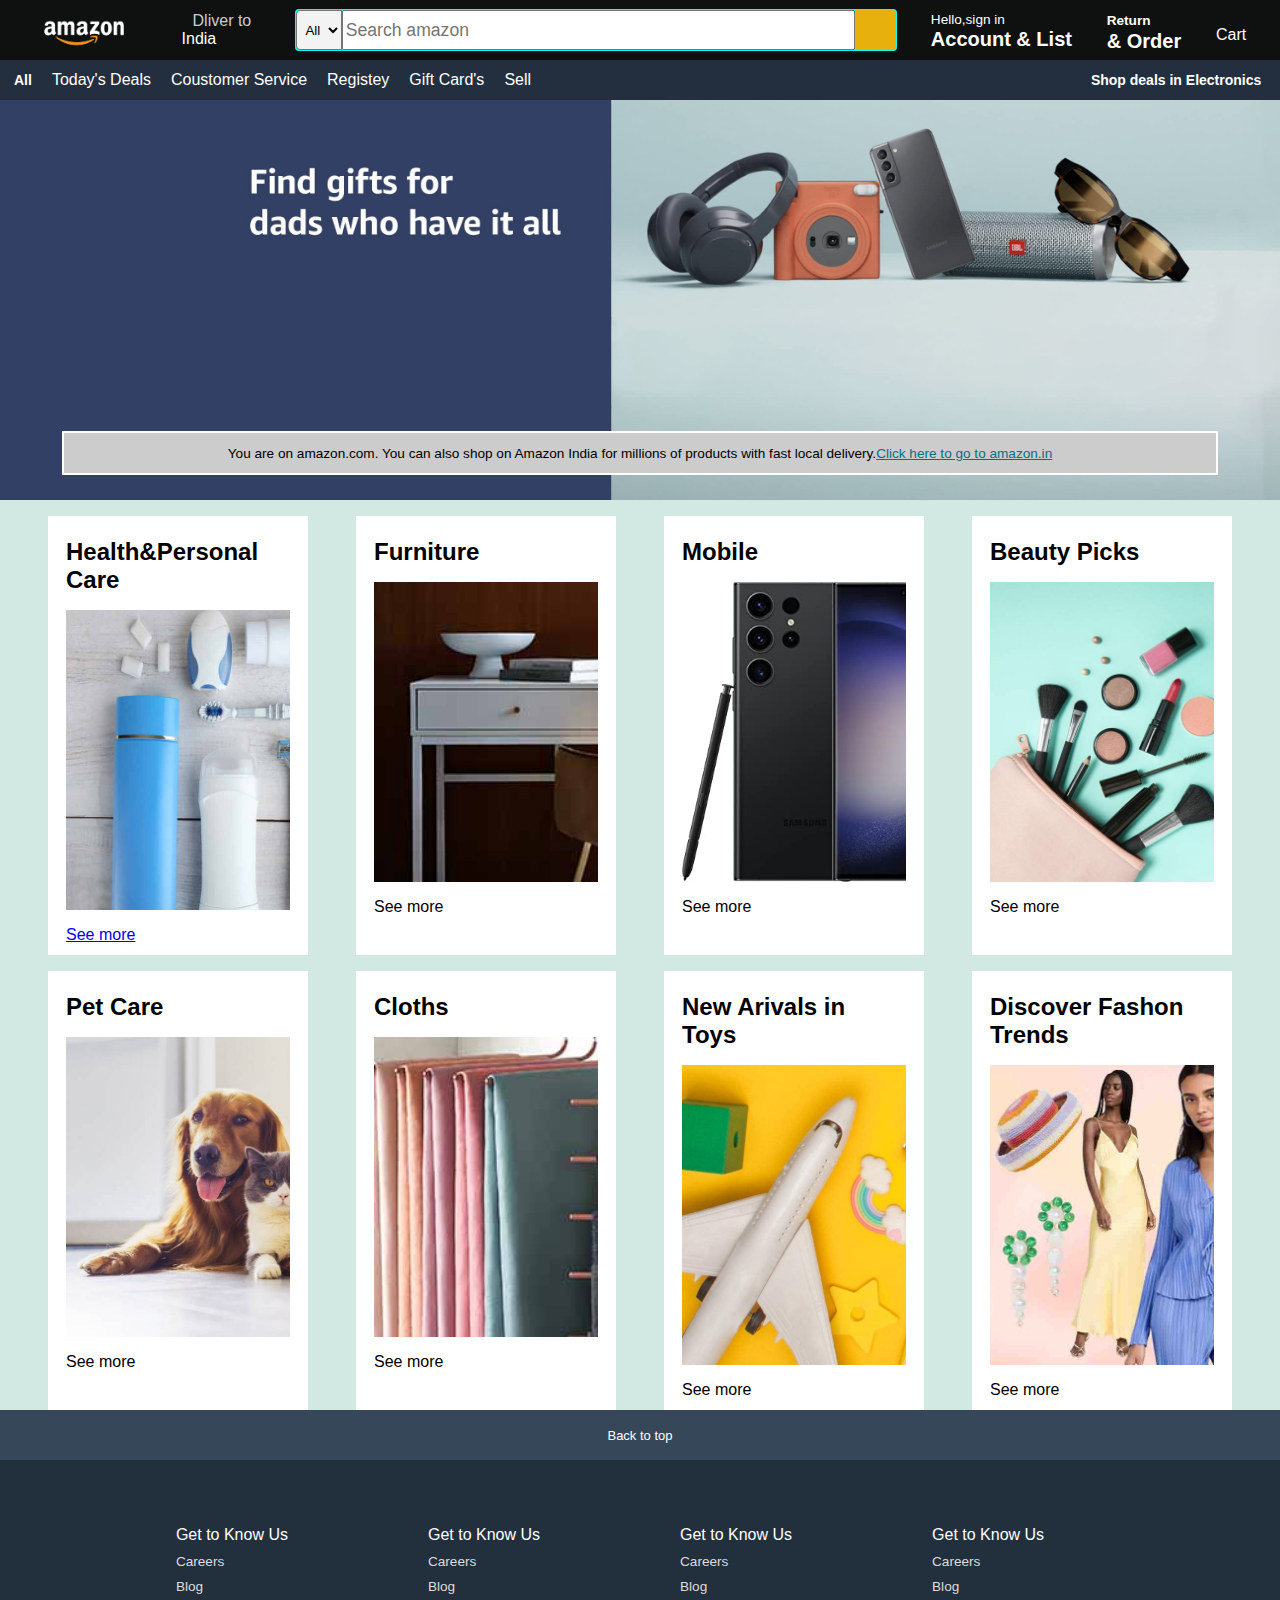
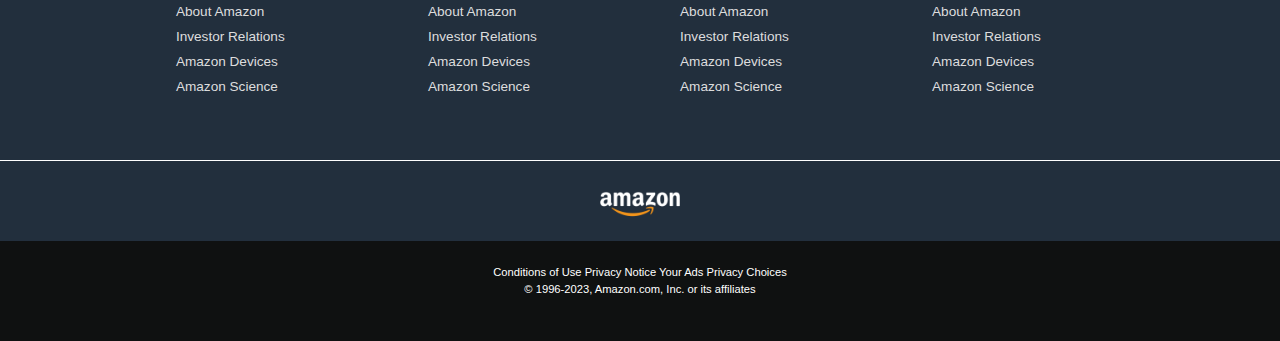
<file: project/index.html>
<!DOCTYPE html>
<html lang="en">
<head>
    <meta charset="UTF-8">
    <meta name="viewport" content="width=device-width, initial-scale=1.0">
    <title>amazon</title>
    <link rel="stylesheet" href="https://cdnjs.cloudflare.com/ajax/libs/font-awesome/6.4.0/css/all.min.css" integrity="sha512-iecdLmaskl7CVkqkXNQ/ZH/XLlvWZOJyj7Yy7tcenmpD1ypASozpmT/E0iPtmFIB46ZmdtAc9eNBvH0H/ZpiBw==" crossorigin="anonymous" referrerpolicy="no-referrer"/>
    <link rel="stylesheet" href="style.css">
</head>
<body>
    <header>
      
    <div class="navbar">
            <div class="navlogo border">
            </div>
            <div class="navloco border">
                    <p class="first">Dliver to</p>
                    <div class="locoicon"><i class="fa-solid fa-location-dot"></i>
                    <p class="sec">India</p></div>
            </div>
            <div class="search border">
                <select class="select">
                    <option>All</option>
                </select>
                <input placeholder="Search amazon" class="holder">
                <div class="search-icon"><i class="fa-solid fa-magnifying-glass"></i></div>
            </div>
            <div class="signin border"><a href="D:\study files\css\project\sign bar\sign.html" style="text-decoration: none;">
                <p><span>Hello,sign in</span></p>
                <P class="acc">Account & List</P></a>
                </div>
             <div class="ord border">
                <p><span>Return</span></p>
                <p class="ord">& Order</p>
             </div>   
             <div class="cart border"><i class="fa-solid fa-cart-shopping"></i>Cart
            </div>
        </div>
        <!--second panle-->
        <div class="sec-panale  ">
            <div class="menu  border"><i class="fa-solid fa-bars"></i>All</div>
            <div class="box2"><p class="border">Today's Deals</p><p class="border">Coustomer Service</p><p class="border">Registey</p><p class="border">Gift Card's</p><p class="border">Sell</p></div>
            <div class="box3 border">Shop deals in Electronics</div>
    </div>
    </header>
    <div class="hero-image">
        <div class="sub">You are on amazon.com. You can also shop on Amazon India for millions of products with fast local delivery.<a href="https://www.amazon.in/?ref=aisgw_intl_stripe_in">Click here to go to amazon.in</a></div>
    </div>
    <div class="shop">
        <div class="boxa box"><div class="content"><h2>Health&Personal Care</h2>
            <div class="boa"></div>
            <p><a href="https://www.amazon.com/s?i=specialty-aps&bbn=16225006011&rh=n%3A%2116225006011%2Cn%3A3777891&pd_rd_r=5cc8b1cb-f260-43f9-baae-3ed1c2038d79&pd_rd_w=CO8DP&pd_rd_wg=phO7o&pf_rd_p=eab778f7-37cf-4c6b-9552-5370900592a9&pf_rd_r=Y7T82PYERGSZJZN3DGWE&ref=pd_gw_unk">See more</a></p></div>
        </div>
        <div class="boxb box"><div class="content"><h2>Furniture</h2>
            <div class="bob"></div>
            <p>See more</a></p></div></div>
        <div class="boxc box"><div class="content"><h2>Mobile</h2>
            <div class="boc"></div>
            <p>See more</a></p></div></div>
        <div class="boxd box"><div class="content"><h2>Beauty Picks</h2>
            <div class="bod"></div>
            <p>See more</a></p></div></div>
        <div class="boxe box"><div class="content"><h2>Pet Care</h2>
                <div class="boe"></div>
                <p>See more</p></div></div>
        <div class="boxf box"><div class="content"><h2>Cloths</h2>
                <div class="bof"></div>
                <p>See more</a></p></div></div>
        <div class="boxg box"><div class="content"><h2>New Arivals in Toys</h2>
                <div class="bog"></div>
                <p>See more</a></p></div></div>
        <div class="boxh box"><div class="content"><h2>Discover Fashon Trends</h2>
                <div class="boh"></div>
                <p>See more</a></p></div></div>
    </div>
    <footer>
        <div class="pan1">Back to top</div>
        <div class="pan2">
            <ul>
                <p>Get to Know Us</p>
                <a>Careers</a>
                <a>Blog</a>
                <a>About Amazon</a>
                <a>Investor Relations</a>
                <a>Amazon Devices</a>
                <a>Amazon Science </a>
            </ul>
            <ul>
                <p>Get to Know Us</p>
                <a>Careers</a>
                <a>Blog</a>
                <a>About Amazon</a>
                <a>Investor Relations</a>
                <a>Amazon Devices</a>
                <a>Amazon Science </a>
            </ul> 
            <ul>
                <p>Get to Know Us</p>
                <a>Careers</a>
                <a>Blog</a>
                <a>About Amazon</a>
                <a>Investor Relations</a>
                <a>Amazon Devices</a>
                <a>Amazon Science </a>
            </ul>
            <ul>
                <p>Get to Know Us</p>
                <a>Careers</a>
                <a>Blog</a>
                <a>About Amazon</a>
                <a>Investor Relations</a>
                <a>Amazon Devices</a>
                <a>Amazon Science </a>
            </ul>
        </div>
        <div class="pan3">
            <div class="logo"></div>
        </div>
        <div class="pan4">
            <div class="pages">
            <a>Conditions of Use</a>
           <a> Privacy Notice</a>
            <a>Your Ads Privacy Choices</a>
        </div>
        <div class="copyright">
            © 1996-2023, Amazon.com, Inc. or its affiliates
        </div>
    </div>
    </footer>
</body>
</html>
</file>
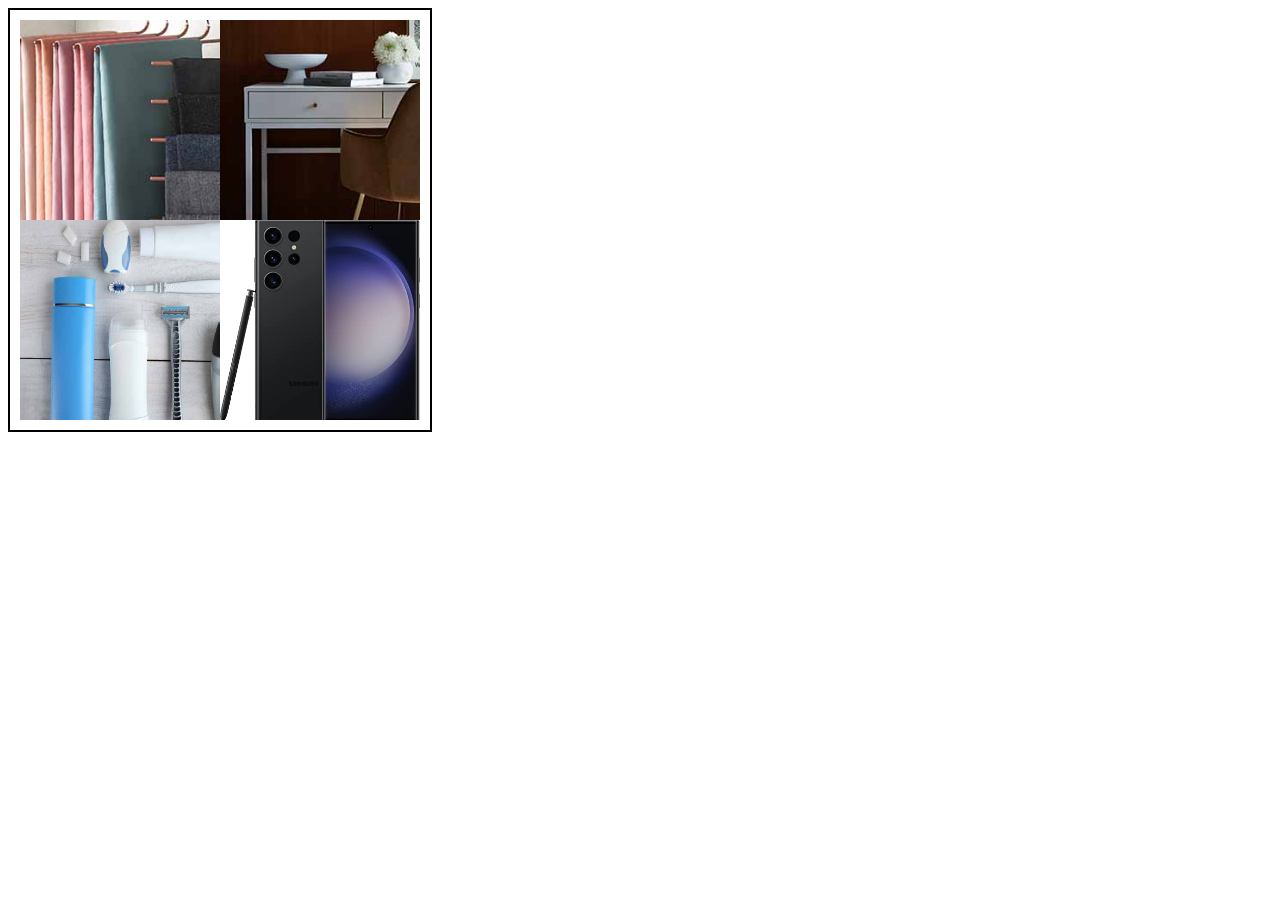
<file: project/weast.html>
<!DOCTYPE html>
<html lang="en">
<head>
    <meta charset="UTF-8">
    <meta name="viewport" content="width=device-width, initial-scale=1.0">
    <title>Document</title>
    <link rel="stylesheet" href="https://cdnjs.cloudflare.com/ajax/libs/font-awesome/6.4.0/css/all.min.css" integrity="sha512-iecdLmaskl7CVkqkXNQ/ZH/XLlvWZOJyj7Yy7tcenmpD1ypASozpmT/E0iPtmFIB46ZmdtAc9eNBvH0H/ZpiBw==" crossorigin="anonymous" referrerpolicy="no-referrer"/>
    <link rel="stylesheet" href="waste.css">
</head>
<body>
    <div class="big">
        <div class="medi">
            <div class="st"></div>
            <div class="nd"></div>
        </div>
        <div class="small">
            <div class="rd"></div>
            <div class="th"></div>
        </div>
    </div>
</body>
</html>
</file>
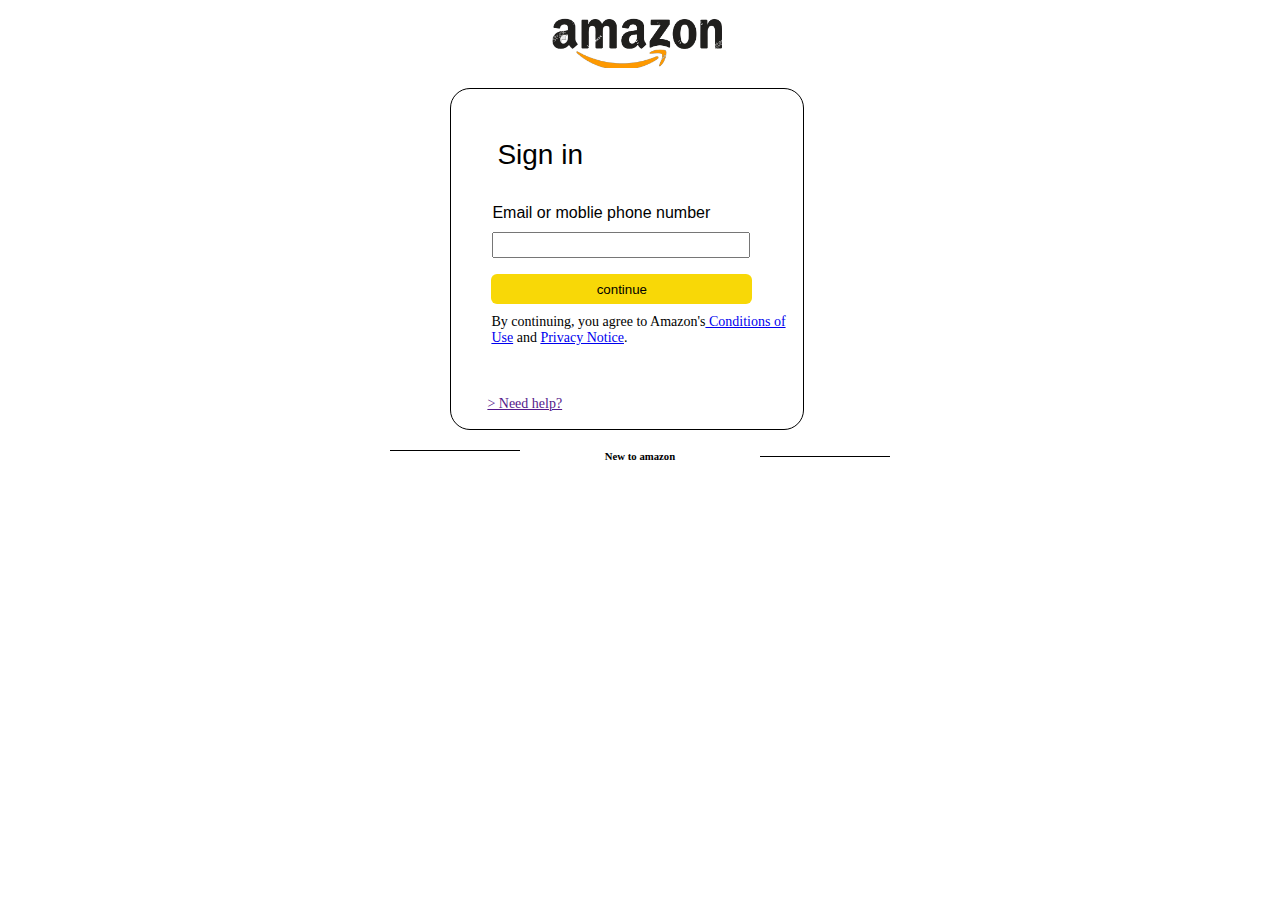
<file: project/sign bar/sign.html>
<!DOCTYPE html>
<html lang="en">
<head>
    <meta charset="UTF-8">
    <meta name="viewport" content="width=device-width, initial-scale=1.0">
    <title>Document</title>
    <link rel="stylesheet" href="https://cdnjs.cloudflare.com/ajax/libs/font-awesome/6.4.0/css/all.min.css" integrity="sha512-iecdLmaskl7CVkqkXNQ/ZH/XLlvWZOJyj7Yy7tcenmpD1ypASozpmT/E0iPtmFIB46ZmdtAc9eNBvH0H/ZpiBw==" crossorigin="anonymous" referrerpolicy="no-referrer"/>
    <link rel="stylesheet" href="style.css">
</head>
<body>
    <div id="a">
    </div>
    <div class="ab">
        <div class="a1">Sign in</div>
        <div class="a2">Email or moblie phone number<input placeholder="" ></div>
        <div class="a3"><button>continue</button></div>
        <div class="a4">By continuing, you agree to Amazon's<a href="https://www.amazon.com/gp/help/customer/display.html/ref=ap_signin_notification_condition_of_use?ie=UTF8&nodeId=508088"> Conditions of Use</a> and <a href="https://www.amazon.com/gp/help/customer/display.html/ref=ap_signin_notification_privacy_notice?ie=UTF8&nodeId=468496">Privacy Notice</a>.</div>
        <ul><a href="">> Need help?</a></ul>
    </div>
    <h6 class="hr-lines">New to amazon</h6>
</body>
</html>
</file>
<file: project/style.css>
*{
    margin: 0px;
    font-family: Arial, Helvetica, sans-serif;
    border: border-box;
}

.navbar{
    height: 60px;
    background-color: #0f1111;
    color: white;
    display: flex;
    align-items: center;
    justify-content:space-evenly;
}
.navlogo{
    background-image: url(amazon_logo.png);
    height: 50px;
    width: 100px;
    background-size: cover;
   
}
.border{
    border: 0.5px solid transparent;
}
.border:hover{
    border: 0.5px solid white;
    cursor: pointer;
}
.locoicon{
    color: white;
    display: flex;
    align-items: center;
    
}
.navloco{
    padding: 10px;
}
.first{
    color: #cccccc;
    margin-left: 14px;
    
}
.sec{
    margin-left: 3px;
}
.search{
    align-items: center;
    display: flex;
    margin-left: ;
}
.search{
  background-color: aqua;
    width: 600px;
    height: 40px;
    border-radius: 4px;
}
.search :hover{
    border: 2px solid  rgb(231, 176, 12);
}
.search-icon{
    height: 40px;
    background-color: rgb(231, 176, 12);
    color: black;
    align-items: center;
    width: 45px;
    border-top-right-radius:4px;
    border-bottom-right-radius:4px;
    display: flex;
    justify-content: center;
    align-items: center;
    font-size: 1.2rem;
}
.select{
    height: 40px;
    width: 50px;
    border-top-left-radius:4px;
    border-bottom-left-radius:4px;
    background-color: #f3f3f3;
    text-align: center;
}
.holder{
    height: 34px;
    width: 555px;
    font-size: 1.1rem;
}
.baby{
    align-items: center;
}
span{
    font-size: 0.85rem;
}
.acc{
    font-weight: 600;
    font-size: 1.25rem;
}
.ord{
    font-size: 1.25rem;
    font-weight: 600;
}
.cart i{
    font-size: 30px;
}
     


/**second panel**/



.sec-panale{  background-color: #232f3e;
    color: white;
    display: flex;
    align-items: center;
    
    height: 40px;
}
.menu{
    font-size: 14px;
    font-weight: 600;
    padding-left: 9px;
    padding-right: 9px;
    padding-top: 8px;
    padding-bottom: 8px;
}
.menu i{
    font-size: 16px;
    margin-right: 4px;
}
.box2{
    display: flex;
    width: 1048px;
   
}
.box2 p{
    padding-left: 9px;
    padding-right: 9px;
    padding-top: 8px;
    padding-bottom: 8px
}
.box3{
    font-size: 14px;
    font-weight: 600;
}
/**hro image**/
.hero-image{
    background-image: url(hero_image.jpg);
    width: 100%px;
    height: 400px;
    background-size: cover;
    display: flex;
    justify-content: center;
    align-items: flex-end;
}
.sub{
    display: flex;
    margin-left: 10px;
    margin-right: 10px;
    border: 2px solid white;
    background-color: #cccccc;
     font-size: 0.85rem;
     justify-content: center;
     align-items: center;
     height: 40px;
     width: 90%;
     margin-bottom: 25px;
}
.sub a{
    color: #007185;
}


/**shoping boxes**/


.shop{
    display: flex;
    flex-wrap: wrap;
    justify-content: space-evenly;
    background-color: #d2e8e2;
}
.box{
    border: 2px solid transparent;
    height: 400px;
    width: 20%;
    background-color: white;
    padding: 20px 0px 15px;
    margin-top: 1rem;
    
}
.boa{
    background-image: url(box2_image.jpg);
    height: 300px;
    margin-top: 1rem;
    margin-bottom: 1rem;
    background-size: cover;
}
.content{
    margin-left: 1rem;
    margin-right: 1rem;
}
.bob{
    background-image: url(box3_image.jpg);
    height: 300px;
    margin-top: 1rem;
    margin-bottom: 1rem;
    background-size: cover;
}.boc{
    background-image: url(box4_image.jpg);
    height: 300px;
    margin-top: 1rem;
    margin-bottom: 1rem;
    background-size: cover;
}.bod{
    background-image: url(box5_image.jpg);
    height: 300px;
    margin-top: 1rem;
    margin-bottom: 1rem;
    background-size: cover;
}.boe{
    background-image: url(box6_image.jpg);
    height: 300px;
    margin-top: 1rem;
    margin-bottom: 1rem;
    background-size: cover;
}.bof{
    background-image: url(box1_image.jpg);
    height: 300px;
    margin-top: 1rem;
    margin-bottom: 1rem;
    background-size: cover;
}.bog{
    background-image: url(box7_image.jpg);
    height: 300px;
    margin-top: 1rem;
    margin-bottom: 1rem;
    background-size: cover;
}.boh{
    background-image: url(box8_image.jpg);
    height: 300px;
    margin-top: 1rem;
    margin-bottom: 1rem;
    background-size: cover;
}
/**fotter**/
.pan1{
    background-color: #37475a;
    color: white;
    align-items: center;
    display: flex;
    justify-content: center;
    height: 50px;
    font-size: 13px;
}
.pan2{
    background-color:#222f3d;
    color: white;
    height: 300px;
    display:flex;
    justify-content: center;
    align-items: center;
}
ul{
   margin-right: 100px; 
}
ul a{
    display: block;
    color: #dddddd;
    font-size: 0.85rem;
    margin-top:10px ;
}
.pan3{
    background-color: #222f3d;
    border-top: 0.5px solid white ;
    display: flex;
    justify-content: center;
    align-items: center;
    height: 80px;
}
.logo{
    background-image: url(amazon_logo.png);
    height: 50px;
    width: 100px;
    background-size: cover;
}
.pan4{
    background-color:#0f1111;
    color: white;
    font-size: 0.7rem;
    height: 100px;
    text-align: center;
}
.pages{
    padding-top: 25px;
}
.copyright{
    padding-top: 5px;
}
.signin{
    color: #ffff;

}
.signin a{
    color: white;
}
</file>
<file: project/waste.css>
.big{
    height: 400px;
    width: 400px;
    display: flex;
    border: 2px solid black;
    padding: 10px;
}
.mid{
    
}
.st{
    background-image: url(box1_image.jpg);
    height:200px;
    width:200px;
    background-size:  cover;
}
.nd{
    background-image: url(box2_image.jpg);
    height:200px;
    width:200px;
    background-size: cover;
}
.small{
    
}
.rd{
    background-image: url(box3_image.jpg);
    height:200px;
    width:200px;
    background-size: cover;
}    

.th{
    background-image: url(box4_image.jpg);
    height:200px;
    width:200px;
    background-size: cover;
}
}
</file>
<file: project/sign bar/style.css>
*{
   
}
#a{
    height: 60px;
    width: 170px;
    background-image: url(logo.png);
    background-size: cover;
    display:flex ;
    justify-content: center;
    margin-left: 43%;
    margin-right: 40%;
}
.ab{
    height: 300px;
    width: 300px;
    border: 0.25px solid black;
    margin-left: 35%;
    margin-right: 40%;
    margin-top: 20px;
    border-top-left-radius: 20px;
    border-top-right-radius: 20px;
     border-bottom-left-radius: 20px;
    border-bottom-right-radius: 20px;
    padding: 20px 26px;
}
.a1{
    height: 50px;
    width: 150px;
    margin-top: 10%;
    font-size: 28px;
    margin-left: 20px;
    font-family: 'Franklin Gothic Medium', 'Arial Narrow', Arial, sans-serif;
}
.a2{
    height: 50px;
    width: 225px;
    margin-top: 5%;
    margin-left: 5%;
    font-family: 'Franklin Gothic Medium', 'Arial Narrow', Arial, sans-serif;
}
.a2 input{
    margin-top: 10px;
    width: 250px;
   height: 20px;
}
.a3 button{
    background-color: rgb(248, 216, 7);
    border-top-left-radius: 6px ;
    border-top-right-radius: 6px;
    border-bottom-left-radius: 6px;
    border-bottom-right-radius: 6px;
    border-color: transparent;
    padding-left: 35%;
    padding-right: 35%;
    height: 30px;
    margin-top: 10px;
}
.a3{
   width: 295px;
   margin-top: 10px;
   margin-left: 14px;

}
.a4{
    width: 300px;
   margin-top: 10px;
   margin-left: 14px;
   font-size: 14px;
}
.ab ul{
    margin-top: 50px;
    font-size: 14px;
    margin-right: 60px;
    padding-left: 10px;
}
.hr-lines:before{
    content:" ";
    display: block;
    height: 0.25px;
    width: 130px;
    position: absolute;
    top: 50%;
    left: 0;
    background:black;
    position: relative
  }.hr-lines{
    position: relative;
    /*  new lines  */
    max-width: 500px;
    margin: 100px auto;
    text-align: center;
  }.hr-lines:after{
    content:" ";
    height: 0.25px;
    width: 130px;
    background: black;
    display: block;
    position: absolute;
    top: 50%;
    right: 0;
  }
  .hr-lines{
    margin-top:20px;
  }
</file>
